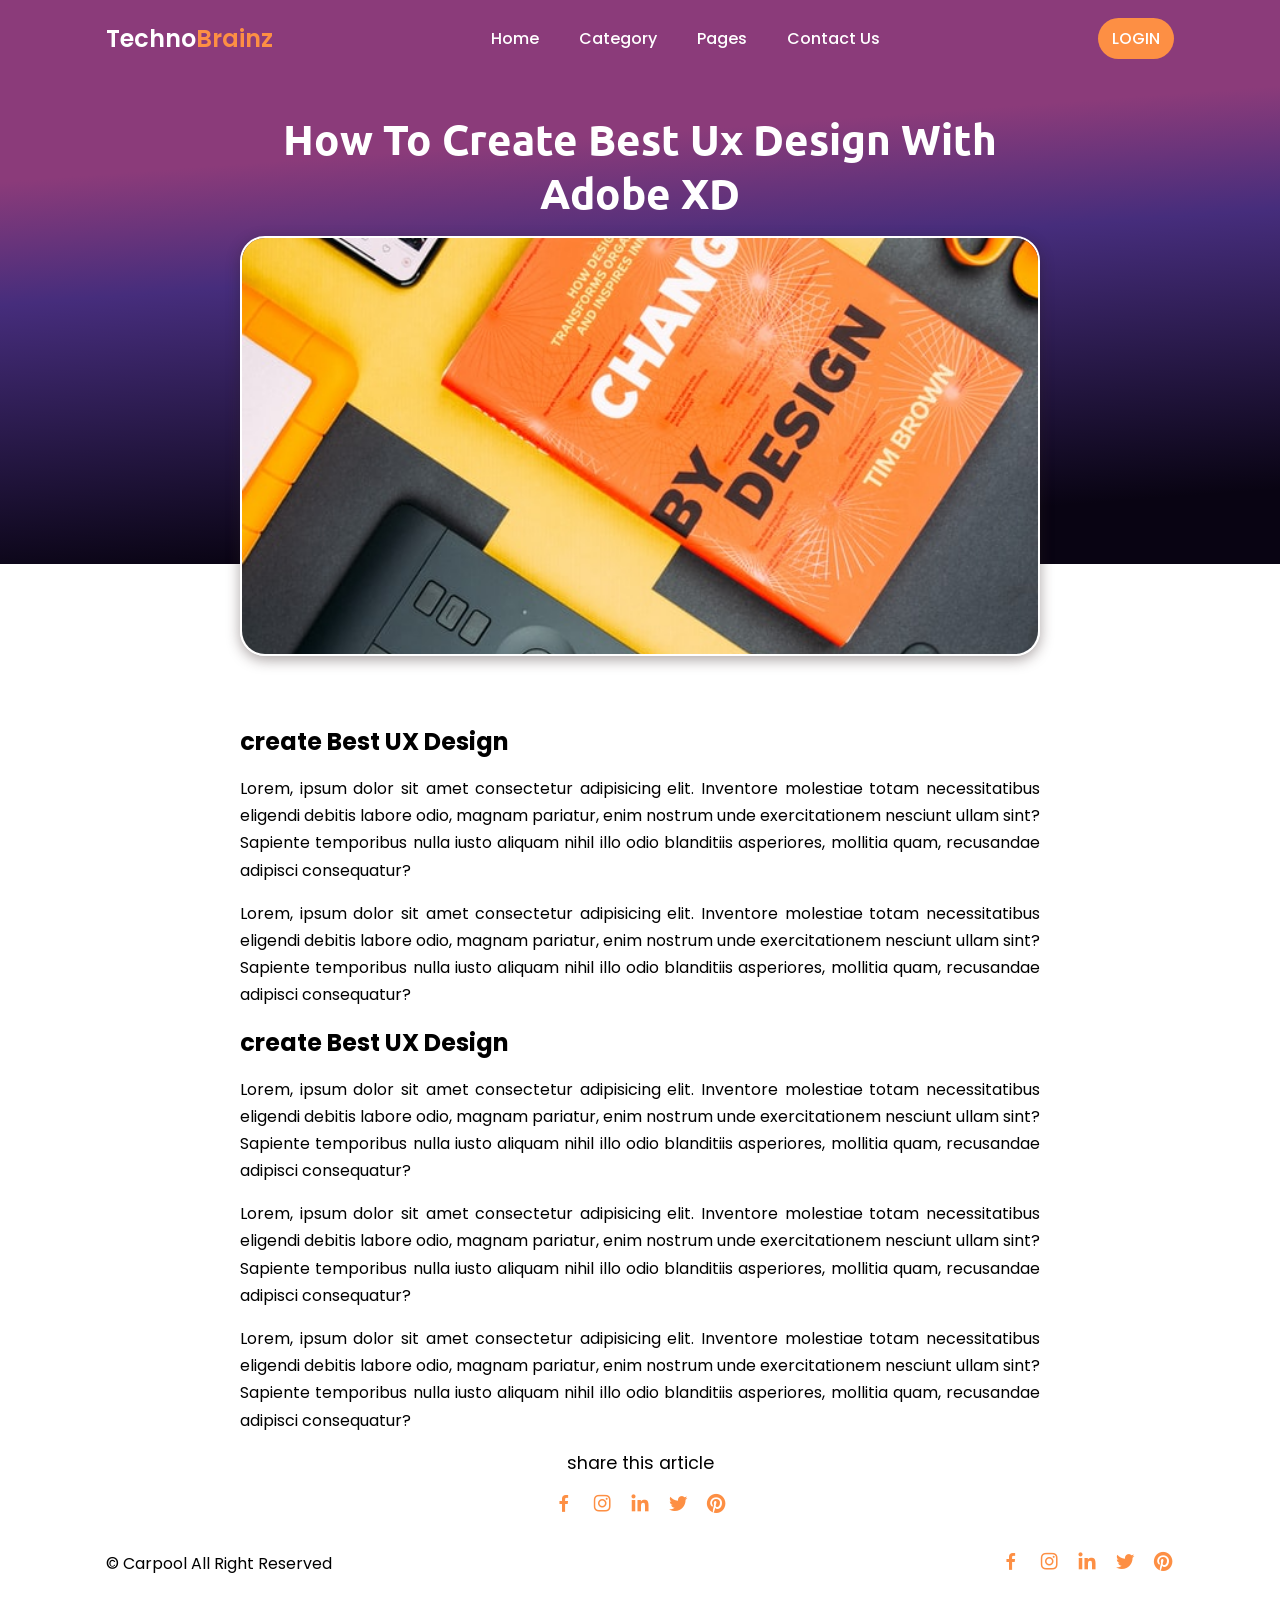
<file: post-page.html>
<!DOCTYPE html>
<html lang="en">

<head>
    <meta charset="UTF-8">
    <meta http-equiv="X-UA-Compatible" content="IE=edge">
    <meta name="viewport" content="width=device-width, initial-scale=1.0">
    <title>post page </title>
    <link rel="stylesheet" href="./assests/css/style.css">
    <link href='https://unpkg.com/boxicons@2.1.2/css/boxicons.min.css' rel='stylesheet'>
</head>

<body>
    <!-- header starts -->
    <header>
        <div class="nav container">
            <!-- logo -->
            <a href="index.html" class="logo">Techno<span>Brainz</span></a>

             <!-- navbar -->
             <div class="navbar">
                <ul class="navbar-items">
                    <li><a href="index.html">Home</a></li>
                    <li><a href="#">Category</a></li>
                    <li><a href="#">Pages</a></li>
                    <li><a href="contact.html">Contact Us</a></li>
                </ul>
            </div> 

            <!-- login button -->
            <a href="login.html" class="login"> login</a>
        </div>
    </header>
    <!-- header ends  -->

    <!-- posts content start -->
    <section class="post-header">
        <div class="header-content post-container">
            <!-- back to home -->
            <!-- <a href="index.html" class="back-home">Back To Home </a> -->
            <!-- title -->
            <h1 class="header-title"> How To Create Best Ux Design With Adobe XD</h1>
            <!-- post image -->
            <img src="./assests/images/post-1.jpg" alt="" class="header-img">
        </div>
    </section>
    <section class="post-content post-container">
        <h2 class="sub-heading">create Best UX Design</h2>
        <p class="post-text">Lorem, ipsum dolor sit amet consectetur adipisicing elit. Inventore molestiae totam necessitatibus eligendi debitis labore odio, magnam pariatur, enim nostrum unde exercitationem nesciunt ullam sint? Sapiente temporibus nulla iusto aliquam nihil
            illo odio blanditiis asperiores, mollitia quam, recusandae adipisci consequatur?</p>
        <p class="post-text">Lorem, ipsum dolor sit amet consectetur adipisicing elit. Inventore molestiae totam necessitatibus eligendi debitis labore odio, magnam pariatur, enim nostrum unde exercitationem nesciunt ullam sint? Sapiente temporibus nulla iusto aliquam nihil
            illo odio blanditiis asperiores, mollitia quam, recusandae adipisci consequatur?</p>

        <h2 class="sub-heading">create Best UX Design</h2>
        <p class="post-text">Lorem, ipsum dolor sit amet consectetur adipisicing elit. Inventore molestiae totam necessitatibus eligendi debitis labore odio, magnam pariatur, enim nostrum unde exercitationem nesciunt ullam sint? Sapiente temporibus nulla iusto aliquam nihil
            illo odio blanditiis asperiores, mollitia quam, recusandae adipisci consequatur?</p>
        <p class="post-text">Lorem, ipsum dolor sit amet consectetur adipisicing elit. Inventore molestiae totam necessitatibus eligendi debitis labore odio, magnam pariatur, enim nostrum unde exercitationem nesciunt ullam sint? Sapiente temporibus nulla iusto aliquam nihil
            illo odio blanditiis asperiores, mollitia quam, recusandae adipisci consequatur?</p>
        <p class="post-text">Lorem, ipsum dolor sit amet consectetur adipisicing elit. Inventore molestiae totam necessitatibus eligendi debitis labore odio, magnam pariatur, enim nostrum unde exercitationem nesciunt ullam sint? Sapiente temporibus nulla iusto aliquam nihil
            illo odio blanditiis asperiores, mollitia quam, recusandae adipisci consequatur?</p>
    </section>

    <!-- share  -->
    <div class="share post-container">
        <span class="share-title">share this article</span>
        <div class="social">
            <a href=""><i class="bx bxl-facebook"></i></a>
            <a href=""><i class="bx bxl-instagram"></i></a>
            <a href=""><i class="bx bxl-linkedin"></i></a>
            <a href=""><i class="bx bxl-twitter"></i></a>
            <a href=""><i class="bx bxl-pinterest"></i></a>
        </div>
    </div>
    <!-- footer ends -->
    <div class="footer container">
        <p>&#169 Carpool All Right Reserved</p>
        <div class="social">
            <a href=""><i class="bx bxl-facebook"></i></a>
            <a href=""><i class="bx bxl-instagram"></i></a>
            <a href=""><i class="bx bxl-linkedin"></i></a>
            <a href=""><i class="bx bxl-twitter"></i></a>
            <a href=""><i class="bx bxl-pinterest"></i></a>
        </div>
    </div>

    <!-- footer ends  -->

    <!-- link to jquery  -->
    <script src="https://code.jquery.com/jquery-3.6.0.js" integrity="sha256-H+K7U5CnXl1h5ywQfKtSj8PCmoN9aaq30gDh27Xc0jk=" crossorigin="anonymous"></script>
    <!-- link to js -->
    <script src="./assests/js/main.js"></script>
</body>

</html>
</file>
<file: assests/css/style.css>
@import url('https://fonts.googleapis.com/css2?family=Poppins:wght@400;500;600;700&family=Roboto:wght@300&family=Ubuntu:wght@400;500;700&display=swap');
* {
    font-family: 'Poppins', sans-serif;
    /* font-family: 'Roboto', sans-serif;
    font-family: 'Ubuntu', sans-serif; */
    margin: 0;
    padding: 0;
    scroll-behavior: smooth;
    scroll-padding-top: 2rem;
    box-sizing: border-box;
}

:root {
    --container-color: #1a1e21;
    --second-color: #fd8f44;
    --text-color: #172317;
    --bg-color: #fff;
}

::selection {
    color: var(--bg-color);
    background: var(--second-color);
}

a {
    text-decoration: none;
}

li {
    list-style: none;
}

img {
    width: 100%;
}

section {
    padding: 3rem 02;
}

.container {
    max-width: 1068px;
    margin: auto;
    width: 100%;
}


/* ***********************header*********************** */

header {
    background: #8b3b7a;
    position: fixed;
    top: 0;
    left: 0;
    width: 100%;
    z-index: 200;
}

header.shadow {
    background: var(--bg-color);
    box-shadow: 0 1px 4px hsl(0 14% 24% / 30%);
    transition: 0.4s;
}

header.shadow .logo {
    color: var(--text-color);
}
header.shadow .navbar a{
color:var(--text-color);
font-weight: 600;
}

.nav {
    display: flex;
    align-items: center;
    justify-content: space-between;
    padding: 18px 0;
}

.nav .navbar-items {
    display: flex;
    justify-content: space-between;
}
.nav .navbar-items a{
    color:var(--bg-color);
    padding: 20px;
    font-weight: 500;
}

.logo {
    font-size: 1.5rem;
    font-weight: 600;
    color: var(--bg-color);
}

.logo span {
    color: var(--second-color);
}

.login {
    padding: 8px 14px;
    text-transform: uppercase;
    font-weight: 500;
    background: var(--second-color);
    border-radius: 64px;
    color: var(--bg-color);
}

.login:hover {
    background: #000;
    transition: 0.3s;
}


/* ***************************home************************* */

.home {
    width: 100%;
    min-height: 500px;
    /* background: var(--container-color); */
    background: linear-gradient(179.7deg, #8b3b7a 19.76%, #462d7c 40.43%, #090413 87.38%);
    display: grid;
    justify-content: center;
    align-items: center;
}

.home-text {
    color: var(--bg-color);
    text-align: center;
}

.home-title {
    font-size: 3.5rem;
}

.home-subtitle {
    font-size: 1.4rem;
    font-weight: 400;
}


/********************** post filter****************************** */

.post-filter {
    display: flex;
    justify-content: center;
    align-items: center;
    column-gap: 1.5rem;
    margin-bottom: 2rem !important;
    margin-top: -9rem !important;
    color: white;
    /* color: #000; */
}

.filter-items {
    font-size: 0.9rem;
    font-weight: 500;
    cursor: pointer;
}

.active-filter {
    background: var(--second-color);
    color: var(--bg-color);
    padding: 4px 10px;
    border-radius: 4px;
}


/* ***********************POSTS ************************************/

.post {
    font-family: 'Poppins', sans-serif;
    display: grid;
    grid-template-columns: repeat(auto-fit, minmax(280px, auto));
    justify-content: center;
    gap: 2.5rem;
}

.post-box {
    background: var(--bg-color);
    box-shadow: 0 4px 14px hsl(355deg 25% 15% / 10%);
    padding: 15px;
    border-radius: 0.5rem;
}

.post-box:hover {
    box-shadow: 12px 12px 20px #1f0c1a;
    transition: 0.3s;
}

.post-img {
    width: 100%;
    height: 200px;
    object-fit: cover;
    object-position: center;
    border-radius: 0.5rem;
}

.category {
    font-size: 0.9rem;
    font-weight: 500;
    text-transform: uppercase;
    color: var(--second-color);
}

.post-title {
    font-size: 1.3rem;
    font-weight: 600;
    color: var(--text-color);
    display: -webkit-box;
    -webkit-line-clamp: 1;
    -webkit-box-orient: vertical;
    overflow: hidden;
}

.post-date {
    display: flex;
    font-size: 0.875rem;
    text-transform: uppercase;
    font-weight: 400;
    margin-top: 4px;
}

.post-decription {
    font-size: 0.9rem;
    line-height: 1.5rem;
    margin: 5px 0 10px;
    display: -webkit-box;
    -webkit-line-clamp: 3;
    -webkit-box-orient: vertical;
    overflow: hidden;
}

.profile {
    display: flex;
    align-items: center;
    gap: 10px;
}

.profile-img {
    width: 35px;
    height: 35px;
    border-radius: 50%;
    object-fit: cover;
    object-position: center;
    border: 2px solid var(--second-color);
}

.profile-name {
    font-size: 0.82rem;
    font-weight: 500;
}

/* ******************** BLOG SECTION  ***********************/

.blog{
    margin-top: 8rem;
}
.blog .side-content{
    display: grid;
    grid-template-columns: 65% 40%;
}
.posts .post-content {
    margin-bottom: 5rem;
    margin-top: 10px !important;
}
 .post-image img{
    height: 70vh;
    border-radius: 25px;
    object-fit: cover;
    box-shadow: 0 14px 14px rgba(29, 23, 23, 0.5);
}

.posts .post-content .post-info {
    justify-content: space-evenly;
    padding: 10px 28px 10px;
    margin-top: -35px;
    position: relative;
    margin-left: auto;
    margin-right: auto;
    width: 450px;
    align-items: center;
    display: flex;
    border-radius: 15px;
    background: rgb(189, 189, 220);
}

.post_title{
    margin-top: 2rem;
}

.post_title p{
    margin-bottom: 1.5rem;
}
 .btn{
    border-radius: 15px;
    font-size: 15px;
    color: white;
    background: linear-gradient(79.7deg, #8b3b7a , #462d7c );
    padding: 10px 28px 10px;
}

/* **************sidebar******************  */
.sidebar{
    padding-left: 30px;
    margin-top: 3.5rem;
}

.sidebar h2{
  /* text-align: center; */
  font-family: 'Poppins', sans-serif;
  font-weight: 700;

}

.category-list{
    margin-left: 17px;
    width: 70%;
}

.category-list li{
    background: linear-gradient(79.7deg, #8b3b7a , #462d7c );
    margin: 10px;
    padding: 10px 28px 10px;
    border-radius: 15px;
    display: flex;
    justify-content: space-between;
    flex-wrap: wrap;
    color: white;
}

.post-side-content{
    margin-top: 1.5rem !important;
}


/* **************newsletter******************  */
.newsletter,.popular-post{
    margin-top: 3rem;
    
}
.email{
    margin: 18px 30px 8px 5px;
    padding: 10px;
    border-radius: 10px;
}
/* *********************** footer *****************************  */

.footer {
    /* color: white; */
    /* background: #000; */
    display: flex;
    justify-content: space-between;
    align-items: center;
    padding: 30px 0;
}

.social {
    display: flex;
    align-items: center;
    column-gap: 1rem;
}

.social .bx {
    font-size: 1.4rem;
    color: var(--second-color);
}

.social .bx:hover {
    color: var(--second-color);
    transition: 0.3s all linear;
}


/************************ post page styling *************************/

.post-header {
    width: 100%;
    height: 500px;
    /* background: var(--container-color); */
    background: linear-gradient(175.7deg, #8b3b7a 19.76%, #462d7c 40.43%, #090413 87.38%);
}

.post-container {
    max-width: 800px;
    margin: auto;
    width: 100%;
}

.header-content {
    display: flex;
    flex-direction: column;
    align-items: center;
    margin-top: 4rem !important;
}

.back-home {
    color: white;
    font-size: 1.3rem;
    margin: 18px;
}

.header-title {
    font-family: 'Ubuntu', sans-serif;
    width: 90%;
    font-size: 2.6rem;
    color: var(--bg-color);
    text-align: center;
    margin-bottom: 1rem;
    padding-top: 3rem;
}

.header-img {
    width: 100%;
    height: 420px;
    object-fit: cover;
    object-position: center;
    border-radius: 25px;
    border: 2px solid white;
    box-shadow: 0 4px 14px hsl(355deg 25% 15% / 40%);
}

.post-content {
    margin-top: 10rem !important;
}

.post-text {
    /* color: white; */
    font-size: 1rem;
    line-height: 1.7rem;
    margin: 1rem 0;
    text-align: justify;
}


/* **********************share**************************** */

.share {
    display: flex;
    flex-direction: column;
    align-items: center;
    row-gap: 1rem;
}

.share-title {
    font-size: 1.1rem;
}
</file>
